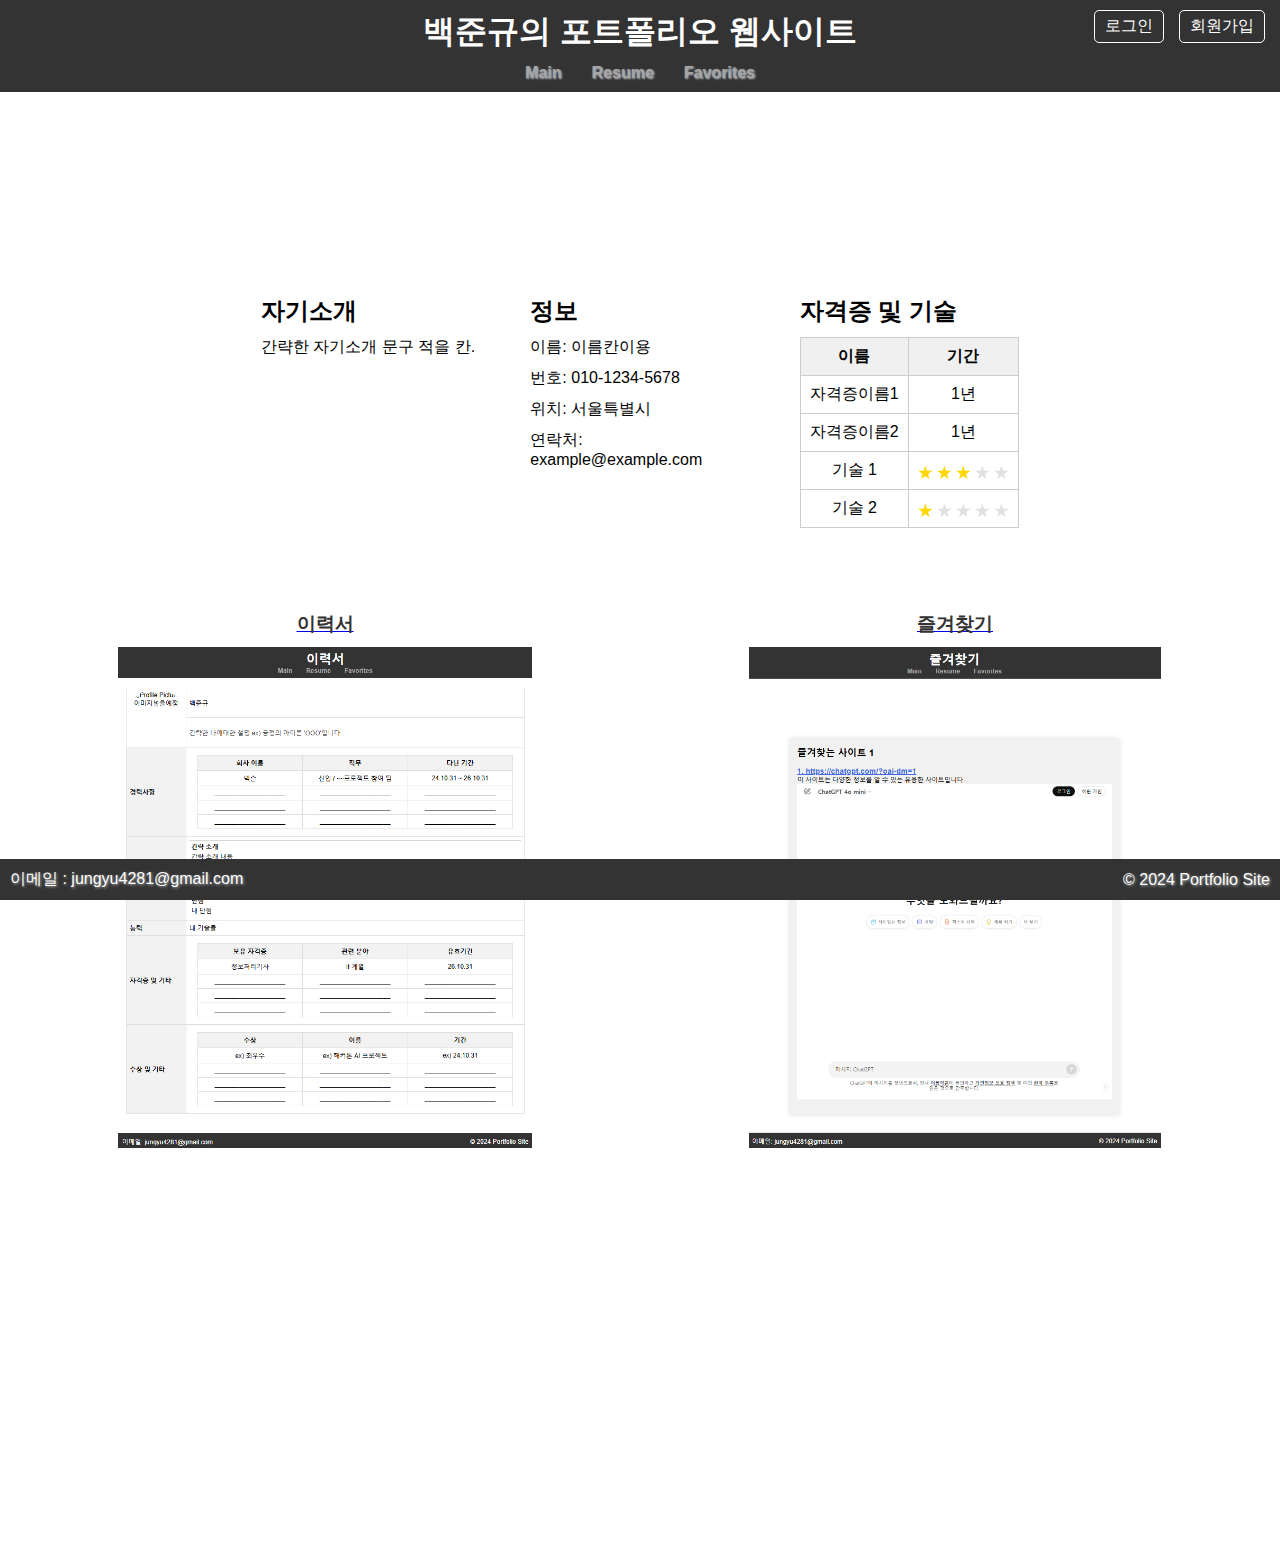
<file: index.html>
<!DOCTYPE html>
<html lang="en">
<head>
    <meta charset="UTF-8">
    <meta name="viewport" content="width=device-width, initial-scale=1.0">
    <title>메인</title>
    <link rel="stylesheet" href="./css/common.css">
    <link rel="stylesheet" href="./css/main.css">
</head>

<body>
    <header>
        <h1 class="header-title">백준규의 포트폴리오 웹사이트</h1>
        <div class="auth-buttons">
            <a id="login" href="./html/4_login.html">로그인</a>
            <a id="new_user" href="./html/5_new_user.html">회원가입</a>
        </div>
        <nav>
            <a href="index.html">Main</a>
            <a href="./html/2_resume.html">Resume</a>
            <a href="./html/3_favorites.html">Favorites</a>
        </nav>
    </header>
    <main>
        
    
    <main class="portfolio-section">
        <div class="profile-section">
            <div class="profile-intro">
                <h2>자기소개</h2>
                <p>간략한 자기소개 문구 적을 칸.</p>
            </div>
            <div class="profile-info">
                <h2>정보</h2>
                <p>이름: 이름칸이용</p>
                <p>번호: 010-1234-5678</p>
                <p>위치: 서울특별시</p>
                <p>연락처: example@example.com</p>
            </div>
            <div class="certifications">
                <h2>자격증 및 기술</h2>
                <table class="certification-table">
                    <tr>
                        <th>이름</th>
                        <th>기간</th>
                    </tr>
                    <tr>
                        <td>자격증이름1</td>
                        <td>1년</td>
                    </tr>
                    <tr>
                        <td>자격증이름2</td>
                        <td>1년</td>
                    </tr>
                    <tr>
                        <td>기술 1</td>
                        <td>
                            <div class="rating">
                                <div class="star"></div>
                                <div class="star"></div>
                                <div class="star"></div>
                                <div class="star empty"></div>
                                <div class="star empty"></div>
                            </div>
                        </td>
                    </tr>
                    <tr>
                        <td>기술 2</td>
                        <td>
                            <div class="rating">
                                <div class="star"></div>
                                <div class="star empty"></div>
                                <div class="star empty"></div>
                                <div class="star empty"></div>
                                <div class="star empty"></div>
                            </div>
                        </td>
                    </tr>
                </table>
            </div>
        </div>
        <div class="horizontal-divider"></div>
        <div class="image-container">
            <div class="image-link">
                <a href="./html/2_resume.html">
                    <p>이력서</p>
                    <img src="./jpg/resume.png" alt="Resume Image">
                </a>
            </div>
            <div class="image-link">
                <a href="./html/3_favorites.html">
                    <p>즐겨찾기</p>
                    <img src="./jpg/favorites.png" alt="Favorites Image">
                </a>
            </div>
        </div>
    </main>
    <footer>
        <p>이메일 : jungyu4281@gmail.com</p>
        <p>© 2024 Portfolio Site</p>
    </footer>
</body>
</html>
</file>
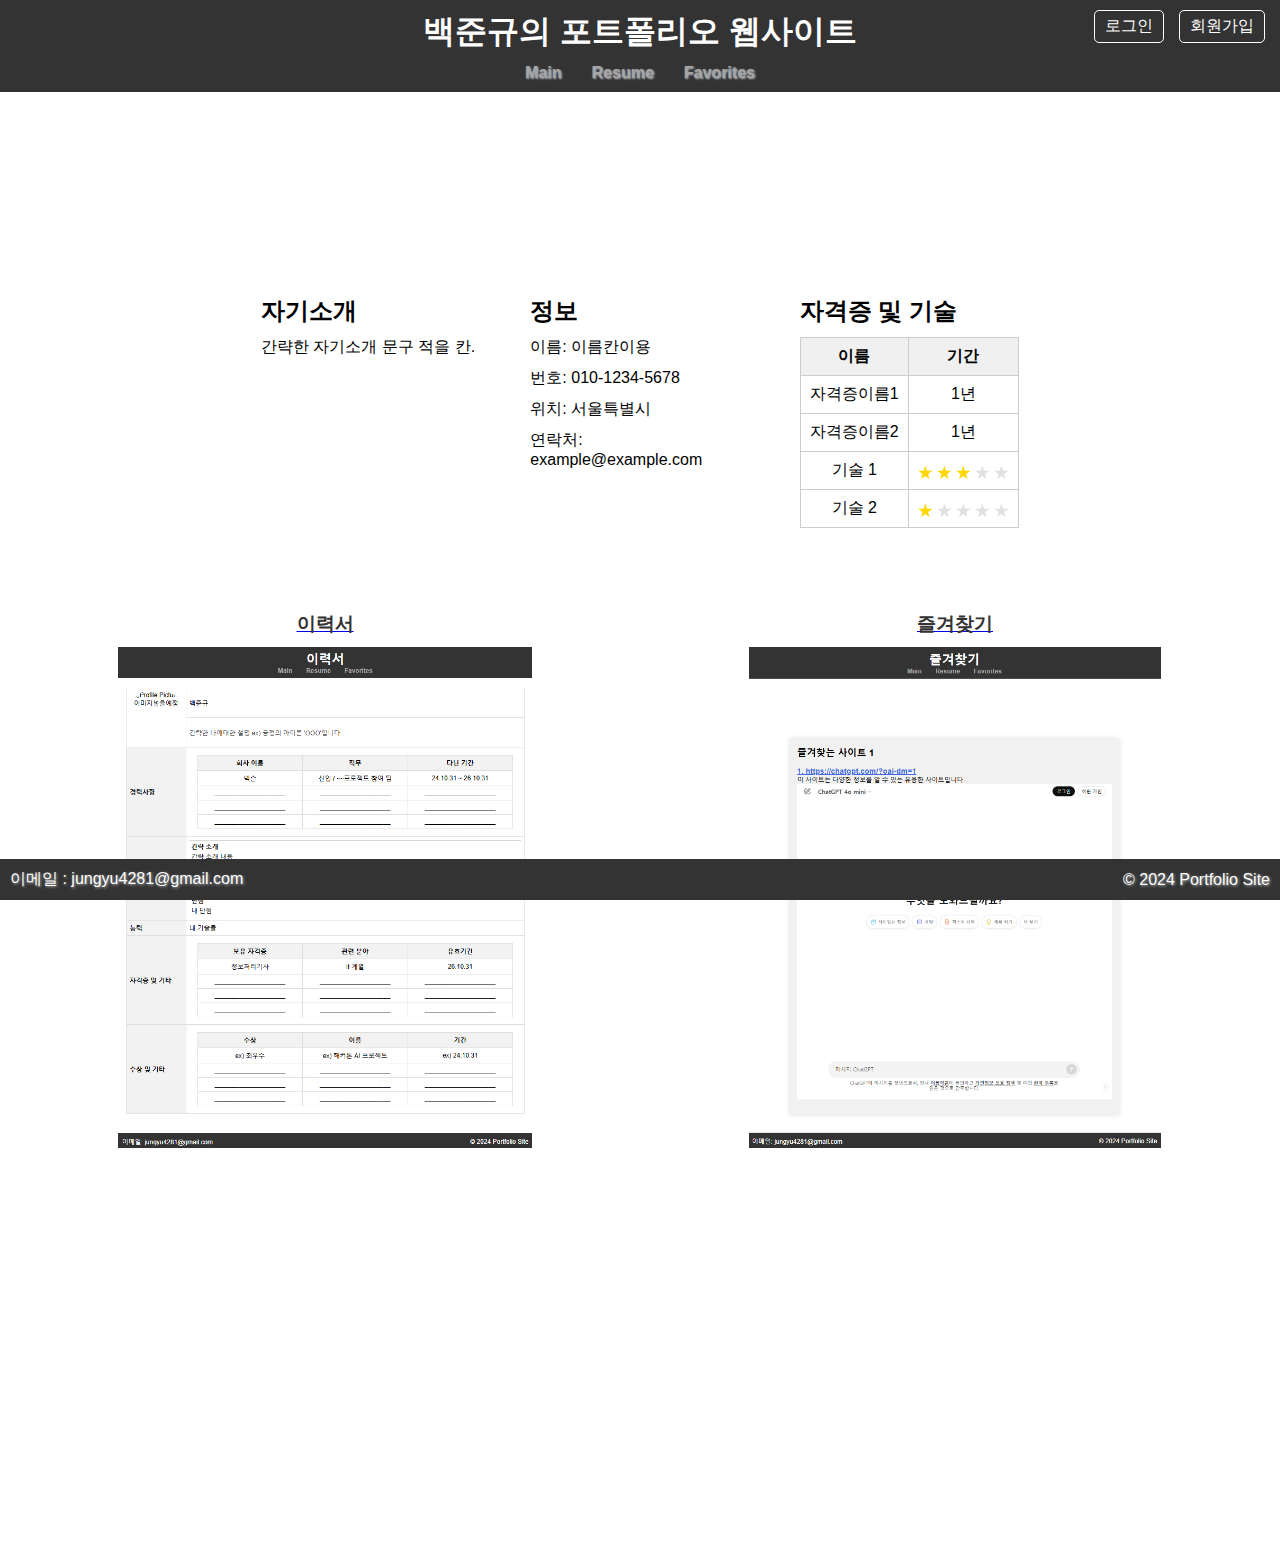
<file: html/index.html>
<!DOCTYPE html>
<html lang="en">
<head>
    <meta charset="UTF-8">
    <meta name="viewport" content="width=device-width, initial-scale=1.0">
    <title>메인</title>
    <link rel="stylesheet" href="../css/common.css">
    <link rel="stylesheet" href="../css/main.css">
</head>

<body>
    <header>
        <h1 class="header-title">백준규의 포트폴리오 웹사이트</h1>
        <div class="auth-buttons">
            <a id="login" href="../html/4_login.html">로그인</a>
            <a id="new_user" href="../html/5_new_user.html">회원가입</a>
        </div>
        <nav>
            <a href="1_main.html">Main</a>
            <a href="2_resume.html">Resume</a>
            <a href="3_favorites.html">Favorites</a>
        </nav>
    </header>
    <main>
        
    
    <main class="portfolio-section">
        <div class="profile-section">
            <div class="profile-intro">
                <h2>자기소개</h2>
                <p>간략한 자기소개 문구 적을 칸.</p>
            </div>
            <div class="profile-info">
                <h2>정보</h2>
                <p>이름: 이름칸이용</p>
                <p>번호: 010-1234-5678</p>
                <p>위치: 서울특별시</p>
                <p>연락처: example@example.com</p>
            </div>
            <div class="certifications">
                <h2>자격증 및 기술</h2>
                <table class="certification-table">
                    <tr>
                        <th>이름</th>
                        <th>기간</th>
                    </tr>
                    <tr>
                        <td>자격증이름1</td>
                        <td>1년</td>
                    </tr>
                    <tr>
                        <td>자격증이름2</td>
                        <td>1년</td>
                    </tr>
                    <tr>
                        <td>기술 1</td>
                        <td>
                            <div class="rating">
                                <div class="star"></div>
                                <div class="star"></div>
                                <div class="star"></div>
                                <div class="star empty"></div>
                                <div class="star empty"></div>
                            </div>
                        </td>
                    </tr>
                    <tr>
                        <td>기술 2</td>
                        <td>
                            <div class="rating">
                                <div class="star"></div>
                                <div class="star empty"></div>
                                <div class="star empty"></div>
                                <div class="star empty"></div>
                                <div class="star empty"></div>
                            </div>
                        </td>
                    </tr>
                </table>
            </div>
        </div>
        <div class="horizontal-divider"></div>
        <div class="image-container">
            <div class="image-link">
                <a href="2_resume.html">
                    <p>이력서</p>
                    <img src="../jpg/resume.png" alt="Resume Image">
                </a>
            </div>
            <div class="image-link">
                <a href="3_favorites.html">
                    <p>즐겨찾기</p>
                    <img src="../jpg/favorites.png" alt="Favorites Image">
                </a>
            </div>
        </div>
    </main>
    <footer>
        <p>이메일 : jungyu4281@gmail.com</p>
        <p>© 2024 Portfolio Site</p>
    </footer>
</body>
</html>
</file>
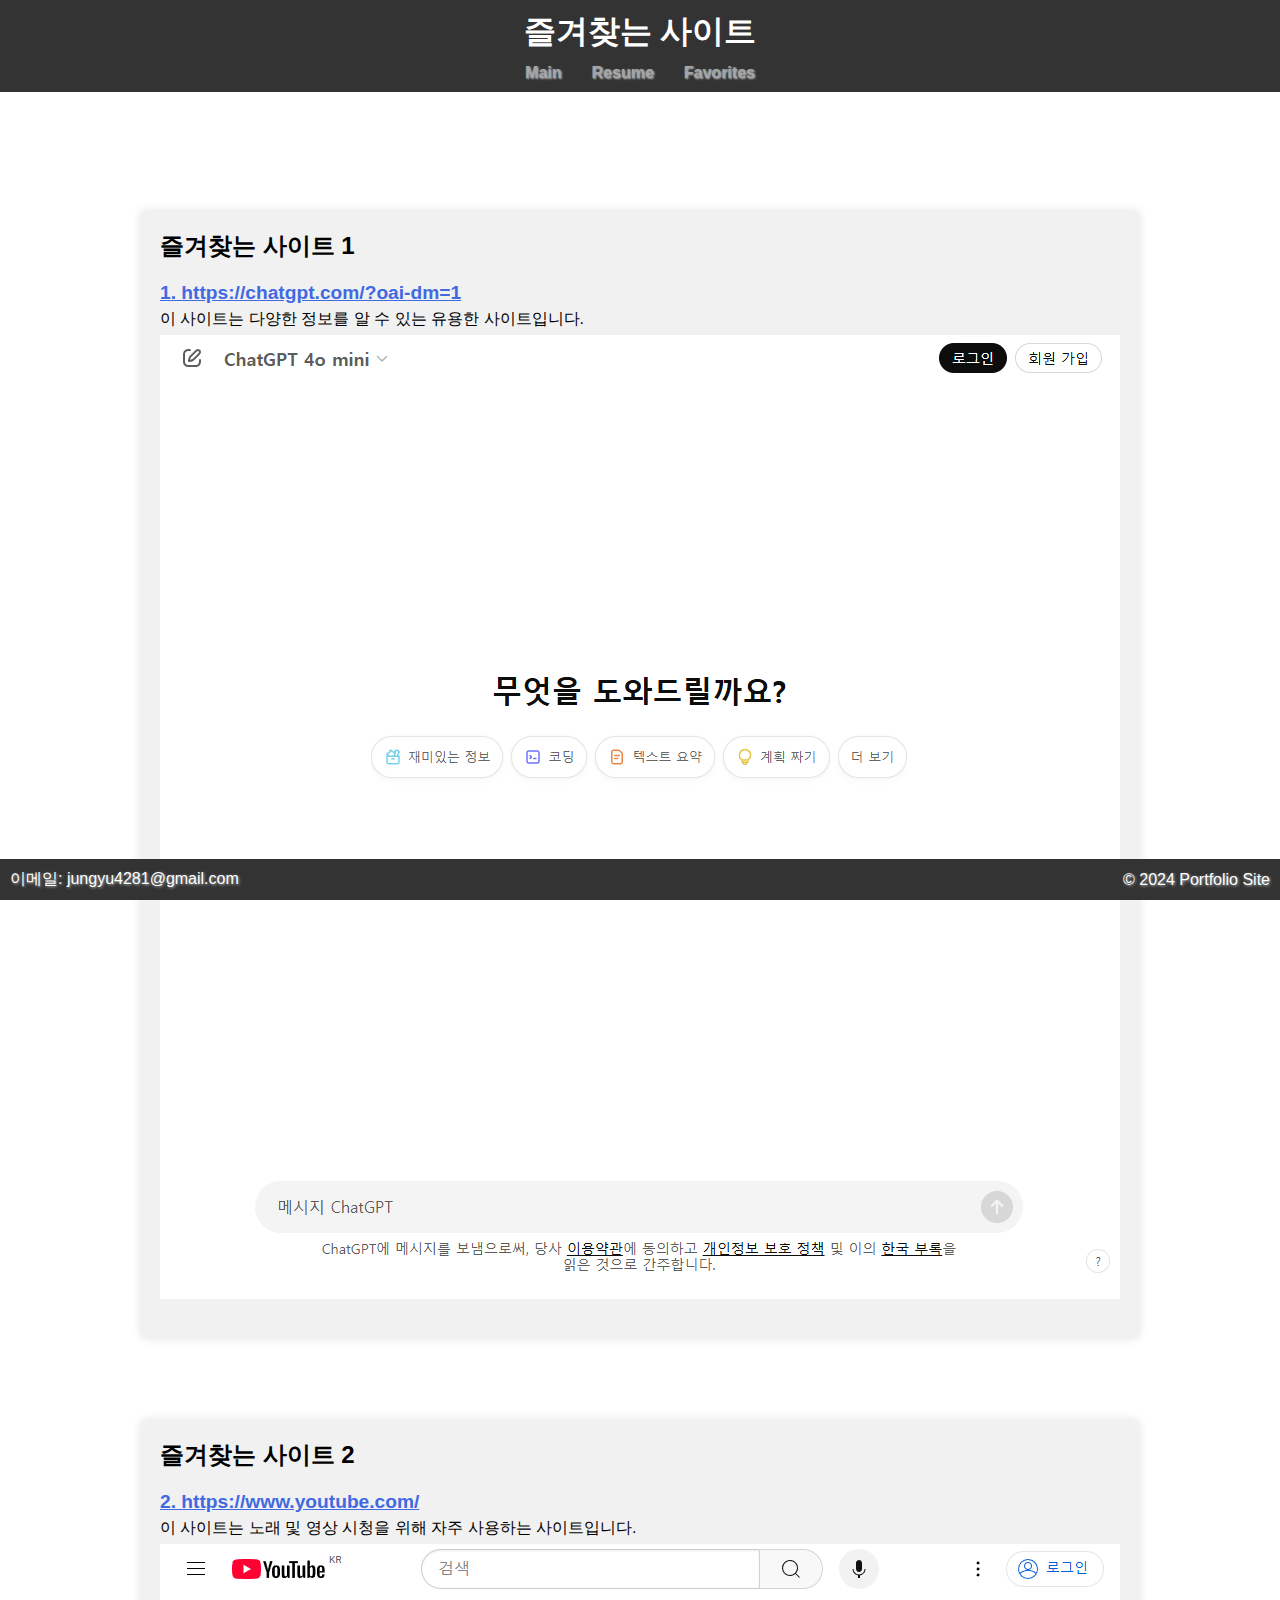
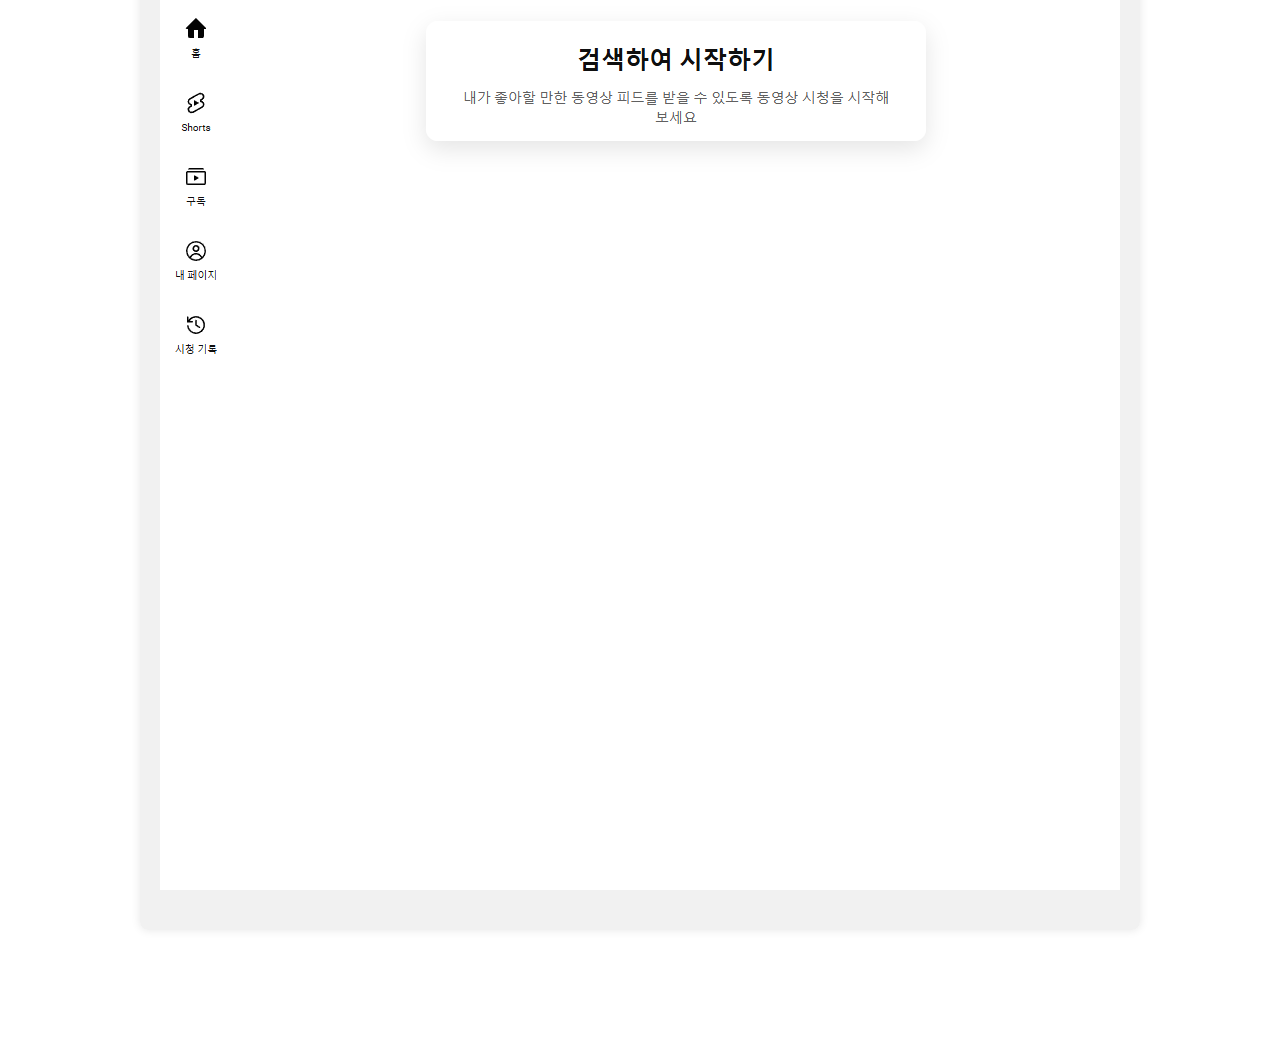
<file: html/3_favorites.html>
<!DOCTYPE html>
<html lang="en">
<head>
    <meta charset="UTF-8">
    <meta name="viewport" content="width=device-width, initial-scale=1.0">
    <title>즐겨찾기</title>
    <link rel="stylesheet" href="../css/common.css">
    <link rel="stylesheet" href="../css/favorites.css">
</head>
<body>
    <header>
        <h1 class="header-title">즐겨찾는 사이트</h1>
        <nav>
            <a href="../index.html">Main</a>
            <a href="./2_resume.html">Resume</a>
            <a href="./3_favorites.html">Favorites</a>
        </nav>
    </header>
    <main>
        <section class="favorites-section">
            <h2>즐겨찾는 사이트 1</h2>
            <ul>
                <li>
                    <a href="https://chatgpt.com/?oai-dm=1" target="_blank">1. https://chatgpt.com/?oai-dm=1</a>
                    <p>이 사이트는 다양한 정보를 알 수 있는 유용한 사이트입니다.</p>
                    <a href="https://chatgpt.com/?oai-dm=1" target="_blank">
                        <img class="site-image" src="../jpg/chatgpt.png" alt="사이트 1 이미지 배너">
                    </a>
                </li>
            </ul>
        </section>
        <section class="favorites-section">
            <h2>즐겨찾는 사이트 2</h2>
            <ul>
                <li>
                    <a href="https://www.youtube.com/" target="_blank">2. https://www.youtube.com/</a>
                    <p>이 사이트는 노래 및 영상 시청을 위해 자주 사용하는 사이트입니다.</p>
                    <a href="./2_resume.html">
                        <img class="site-image" src="../jpg/youtube.png" alt="사이트 2 이미지 배너">
                    </a>
                </li>
            </ul>
        </section>
    </main>
    <footer>
        <p>이메일: jungyu4281@gmail.com</p>
        <p>© 2024 Portfolio Site</p>
    </footer>
</body>
</html>
</file>
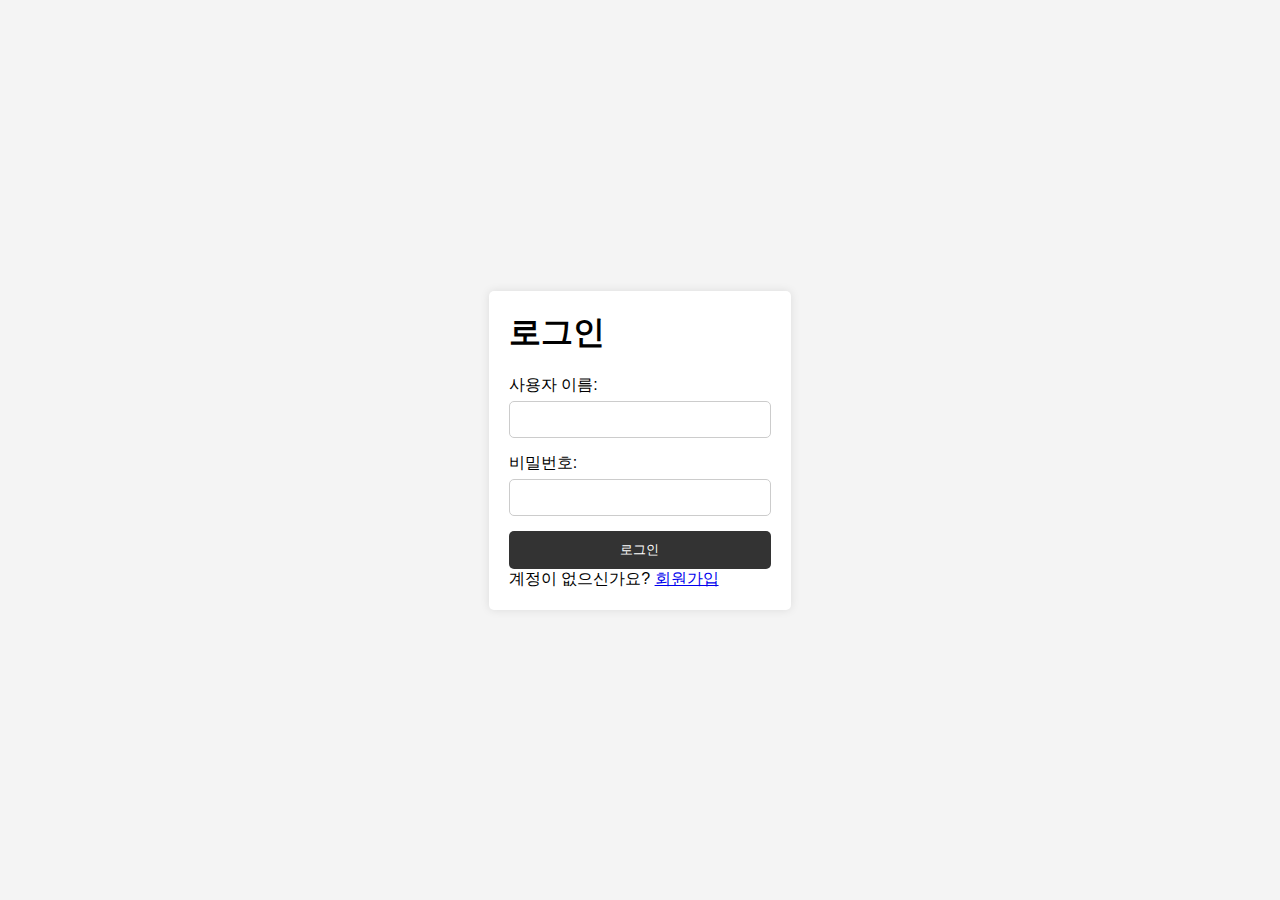
<file: html/4_login.html>
<!DOCTYPE html>
<html lang="en">
<head>
    <meta charset="UTF-8">
    <meta name="viewport" content="width=device-width, initial-scale=1.0">
    <title>로그인</title>
    <link rel="stylesheet" href="../css/login.css">
</head>
<body>
    <div class="container">
        <h1>로그인</h1>
        <form action="#" method="POST">
            <label for="username">사용자 이름:</label>
            <input type="text" id="username" name="username" required>
            
            <label for="password">비밀번호:</label>
            <input type="password" id="password" name="password" required>
            
            <button type="submit">로그인</button>
        </form>
        <p>계정이 없으신가요? <a href="../html/5_new_user.html">회원가입</a></p>
    </div>
</body>
</html>
</file>
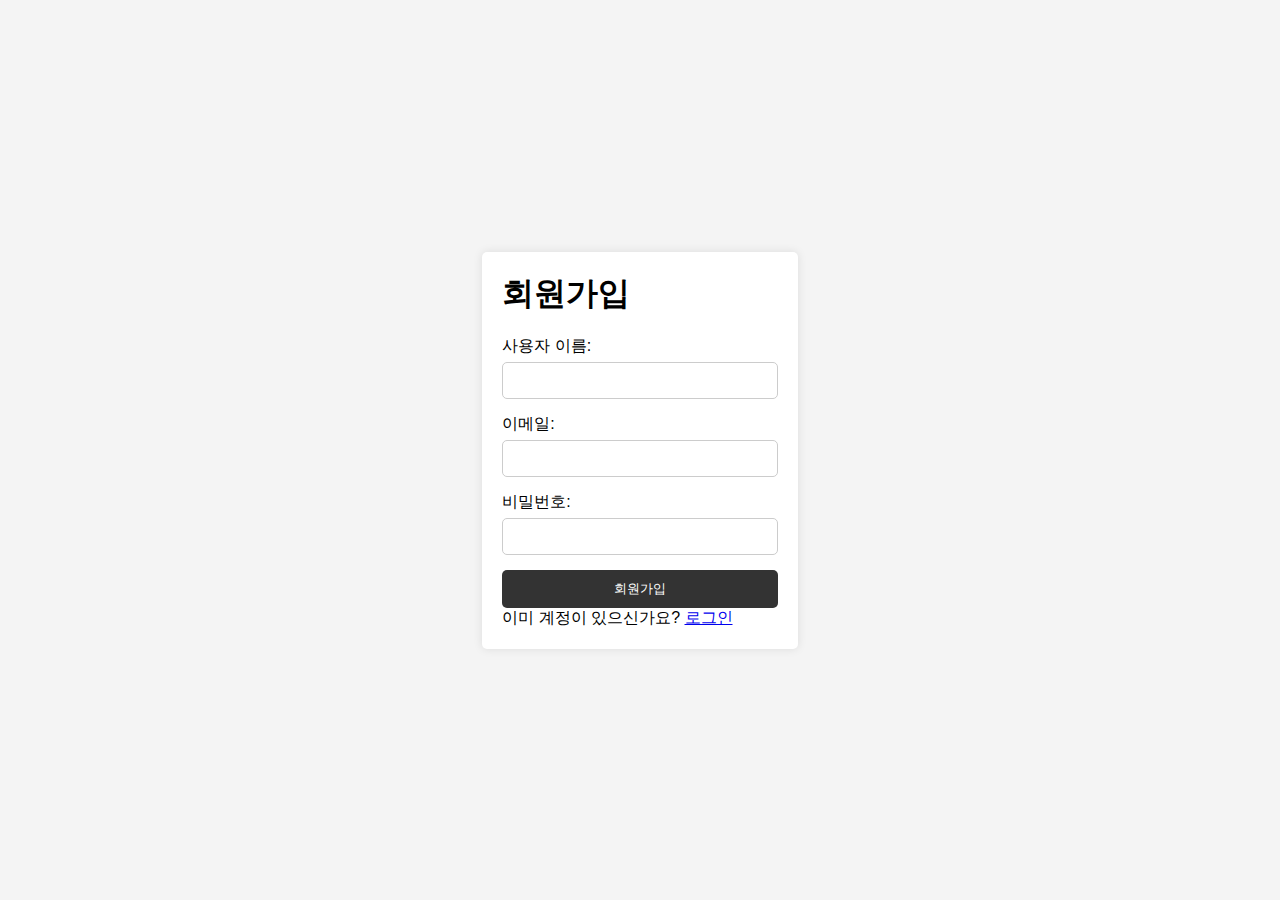
<file: html/5_new_user.html>
<!DOCTYPE html>
<html lang="en">
<head>
    <meta charset="UTF-8">
    <meta name="viewport" content="width=device-width, initial-scale=1.0">
    <title>회원가입</title>
    <link rel="stylesheet" href="../css/new_user.css">
</head>
<body>
    <div class="container">
        <h1>회원가입</h1>
        <form action="#" method="POST">
            <label for="username">사용자 이름:</label>
            <input type="text" id="username" name="username" required>
            
            <label for="email">이메일:</label>
            <input type="email" id="email" name="email" required>
            
            <label for="password">비밀번호:</label>
            <input type="password" id="password" name="password" required>
            
            <button type="submit">회원가입</button>
        </form>
        <p>이미 계정이 있으신가요? <a href="../html/4_login.html">로그인</a></p>
    </div>
</body>
</html>
</file>
<file: css/common.css>
* {
    margin: 0;
    padding: 0;
    box-sizing: border-box;
}

body {
    font-family: Arial, sans-serif;
    min-width: 800px;
    padding-bottom: 50px;
}


header {
    display: flex;
    flex-direction: column; 
    align-items: center;
    padding: 10px;
    position: fixed;
    width: 100%;
    top: 0;
    background-color: #333;
    color: white;
}

.header-title {
    text-align: center;
}

.auth-buttons {
    display: flex;
    gap: 15px; 
    position:absolute;
    right:15px;
    top:10px;
}

.auth-buttons a {
    color: white;
    text-decoration: none;
    padding: 5px 10px; 
    border: 1px solid white; 
    border-radius: 5px; 
    transition: background-color 0.3s;
}

.auth-buttons a:hover {
    background-color: rgba(255, 255, 255, 0.2); 
}

nav {
    display: flex;
    justify-content: center;
    margin-top: 10px; 
    text-shadow: 1px 1px 2px rgba(233, 233, 233, 0.8);
}

nav a {
    color: rgb(165, 165, 165);
    margin: 0 15px;
    text-decoration: none;
    font-weight: bold;
    transition: font-size 0.3s ease;
}

nav a:hover {
    font-size: 1.1em;
    color: white;
}

main {
    padding-top: 130px; 
    padding-bottom: 80px; 
    display: flex;
    flex-direction: column;
    align-items: center;
}

footer {
    display: flex;
    justify-content: space-between;
    align-items: center;
    padding: 10px;
    position: fixed; 
    width: 100%; 
    bottom: 0; 
    background-color: #333; 
    color: white; 
    text-shadow: 1px 1px 3px rgba(209, 209, 209, 0.8);
}
</file>
<file: css/main.css>
.profile-section {
    display: flex; 
    justify-content: space-between; 
    align-items: flex-start; 
    max-width: calc(100% - 60px); 
    margin: 0 auto; 
    padding:20px;
}


.profile-info,
.profile-intro,
.certifications {
    flex: 1;
    padding: 15px;
    margin: 0 10px; 
}


.profile-intro p,
.profile-info p{
    margin: 10px 0; 
}

.certification-table {
    width: 100%;
    border-spacing: 0;
    border-collapse: collapse;
    margin-top: 20px; 
    margin-bottom: 20px; 
}


.certification-table {
    width: 100%;
    border-spacing: 0;
    border-collapse: collapse;
    margin-top: 10px;
}

.certification-table th {
    background-color: #f0f0f0; 
}

.certification-table th, .certification-table td {
    padding: 8px;
    border: 1px solid #ccc;
    text-align: center;
    
}

.rating {
    display: flex;
    justify-content: center;
    gap: 4px;
    margin-top: 5px;
    
}

.star {
    width: 15px;
    height: 15px;
    background-color: gold;
    clip-path: polygon(50% 0%, 61% 35%, 98% 35%, 68% 57%, 79% 91%, 50% 70%, 21% 91%, 32% 57%, 2% 35%, 39% 35%);
}

.star.empty {
    background-color: #e0e0e0;
}

.image-container {
    display: flex; 
    justify-content: space-between; 
    width: 100%; 
    padding: 0 30px; 
    box-sizing: border-box; 
}

.image-link {
    flex: 1; 
    text-align: center; 
    margin: 20px; 
    max-width: calc(50% - 60px); 
}

.image-link img {
    width: 100%; 
    height: auto; 
    max-height: 70%; 
    object-fit: contain; 
    border-radius: 8px;
}

.image-link img:hover {
    transform: scale(1.05);
}

.image-link p {
    margin-top: 8px;
    margin-bottom: 10px;
    font-size: 1.2em;
    color: #333;
    font-weight: bold;
}
</file>
<file: css/favorites.css>
.favorites-section {
    padding: 20px;
    margin-top: 80px;
    display: inline-block;
    max-width: 80%;
    min-width: 300px;
    background-color: rgba(240, 240, 240, 0.9);
    border-radius: 8px;
    box-shadow: 0 0 10px rgba(0, 0, 0, 0.1);
    min-height: 300px;
}


.site-image {
    max-width: 100%;
    height: auto;
    display: block;
    margin: 0 auto;
}

.favorites-section ul {
    list-style: none;
    padding: 0;
}

.favorites-section ul li {
    text-align: left;
    margin: 20px 0;
}

.favorites-section ul li p {
    margin-top: 5px; 
    margin-bottom: 5px; 
}

.favorites-section ul li a {
    color: royalblue;
    text-decoration: underline;
    font-size: 1.2em;
    font-weight: bold;
}
</file>
<file: css/login.css>
* {
    margin: 0;
    padding: 0;
    box-sizing: border-box;
}

body {
    font-family: Arial, sans-serif;
    display: flex;
    justify-content: center;
    align-items: center;
    height: 100vh;
    background-color: #f4f4f4;
}


.container {
    background-color: white;
    padding: 20px;
    border-radius: 5px;
    box-shadow: 0 0 10px rgba(0, 0, 0, 0.1);
}

h1 {
    margin-bottom: 20px;
}

label {
    display: block;
    margin-bottom: 5px;
}

input {
    width: 100%;
    padding: 10px;
    margin-bottom: 15px;
    border: 1px solid #ccc;
    border-radius: 5px;
}

button {
    width: 100%;
    padding: 10px;
    background-color: #333;
    color: white;
    border: none;
    border-radius: 5px;
    cursor: pointer;
}

button:hover {
    background-color: #555;
}
</file>
<file: css/new_user.css>
* {
    margin: 0;
    padding: 0;
    box-sizing: border-box;
}

body {
    font-family: Arial, sans-serif;
    display: flex;
    justify-content: center;
    align-items: center;
    height: 100vh;
    background-color: #f4f4f4;
}

.container {
    background-color: white;
    padding: 20px;
    border-radius: 5px;
    box-shadow: 0 0 10px rgba(0, 0, 0, 0.1);
}

h1 {
    margin-bottom: 20px;
}

label {
    display: block;
    margin-bottom: 5px;
}

input {
    width: 100%;
    padding: 10px;
    margin-bottom: 15px;
    border: 1px solid #ccc;
    border-radius: 5px;
}

button {
    width: 100%;
    padding: 10px;
    background-color: #333;
    color: white;
    border: none;
    border-radius: 5px;
    cursor: pointer;
}

button:hover {
    background-color: #555;
}
</file>
